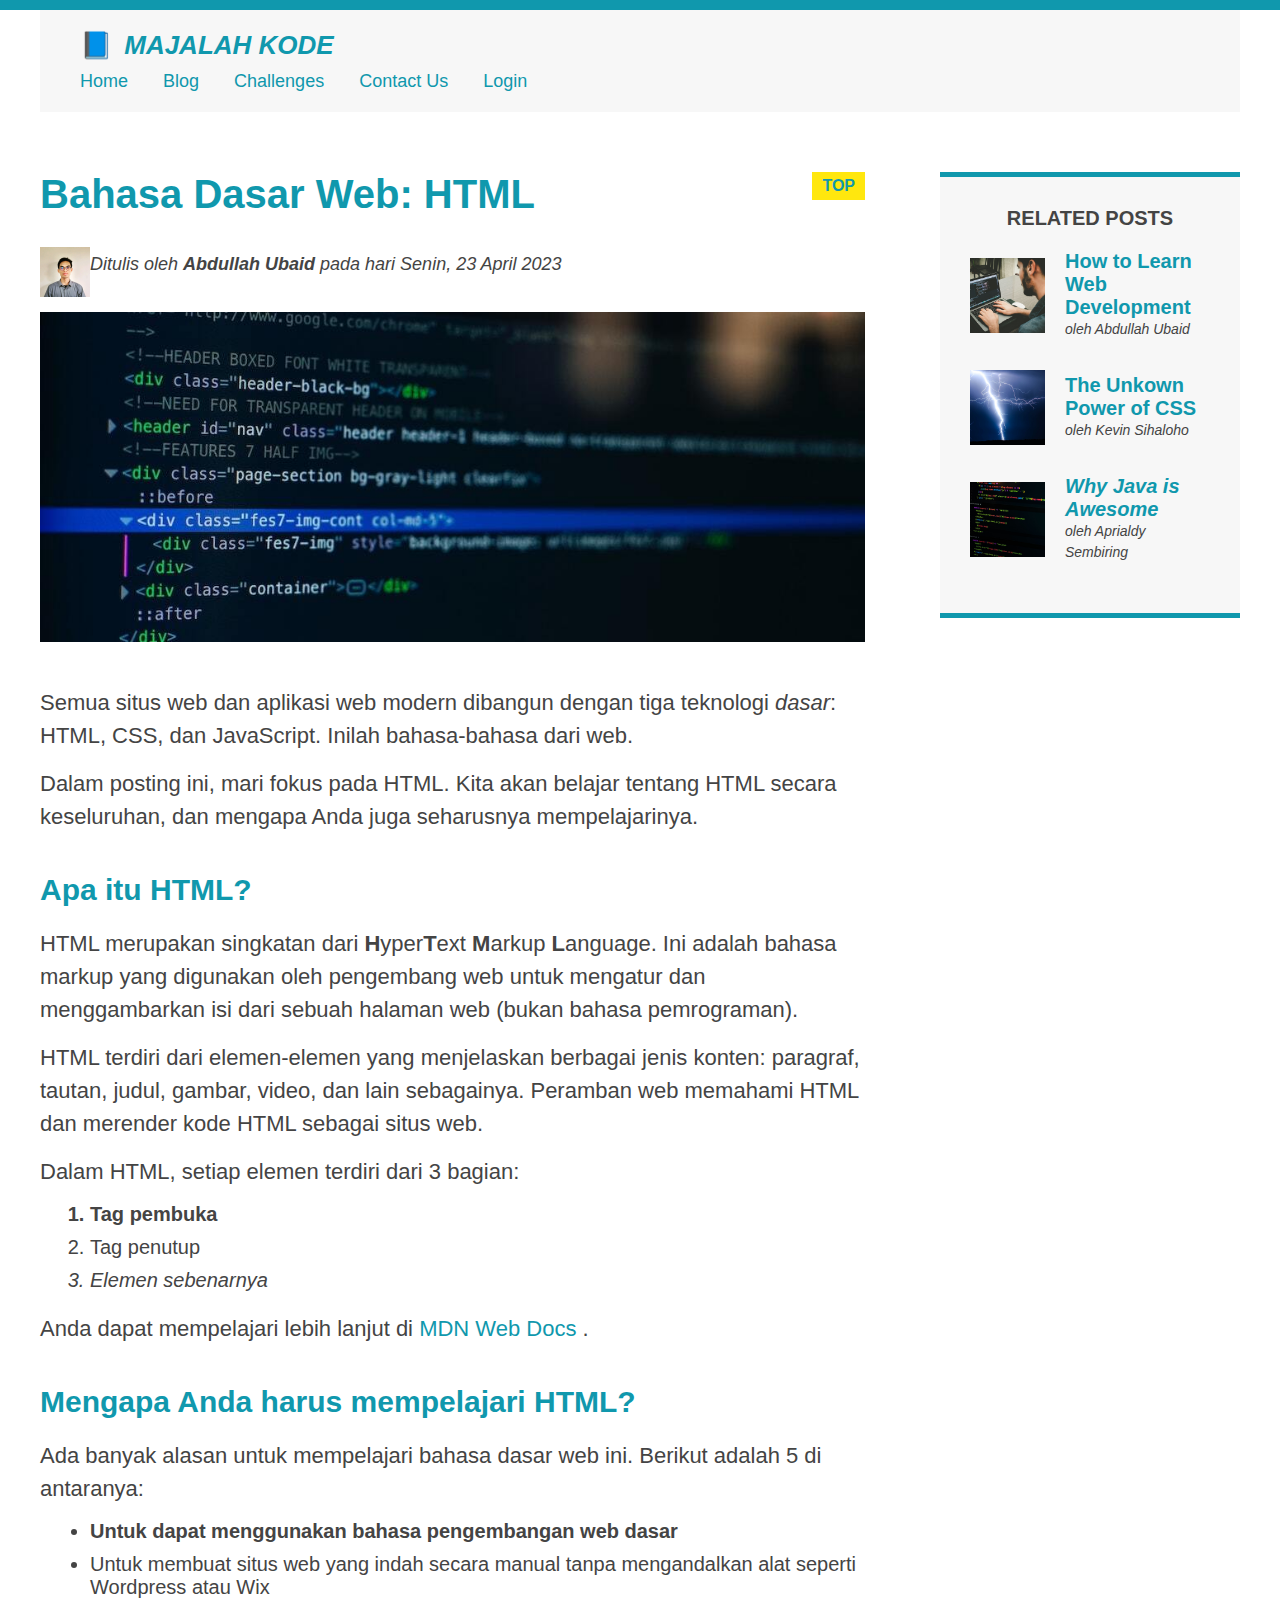
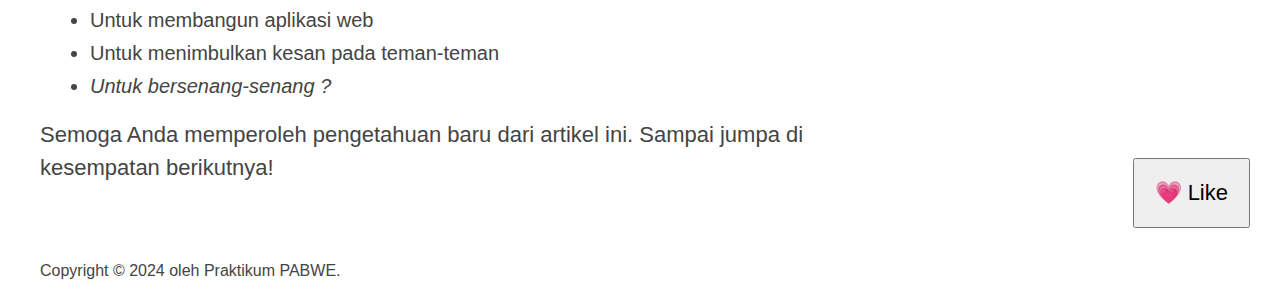
<file: index.html>
<!DOCTYPE html>
<html lang="id">
  <head>
    <meta charset="UTF-8" />
    <title>Praktikum PABWE</title>
    <link rel="stylesheet" href="style.css" />
    <link rel="stylesheet" href="layout.css" />
  </head>
  <body>
    <div class="container">
      <header class="main-header clearfix">
        <h1>&#128216; Majalah Kode</h1>

        <nav>
          <a href="index.html">Home</a>
          <a href="blog.html">Blog</a>
          <a href="challenges.html">Challenges</a>
          <a href="contact.html">Contact Us</a>
          <a href="login.html">Login</a>
        </nav>
      </header>

      <article>
        <header class="post-header">
          <h2 class="top">Bahasa Dasar Web: HTML</h2>

          <div class="author-box">
            <img
              src="assets/abdullah.jpeg"
              alt="Photo profile"
              width="50"
              height="50"
            />

            <p id="author">
              Ditulis oleh
              <strong>Abdullah Ubaid</strong>
              pada hari Senin, 23 April 2023
            </p>
          </div>

          <img
            src="assets/postImg.jpeg"
            alt="HTML code on a screen"
            width="500"
            height="200"
            class="post-img"
          />
        </header>

        <p>
          Semua situs web dan aplikasi web modern dibangun dengan tiga teknologi
          <em>dasar</em>: HTML, CSS, dan JavaScript. Inilah bahasa-bahasa dari
          web.
        </p>
        <p>
          Dalam posting ini, mari fokus pada HTML. Kita akan belajar tentang
          HTML secara keseluruhan, dan mengapa Anda juga seharusnya
          mempelajarinya.
        </p>

        <h3>Apa itu HTML?</h3>
        <p>
          HTML merupakan singkatan dari
          <strong>H</strong>yper<strong>T</strong>ext <strong>M</strong>arkup
          <strong>L</strong>anguage. Ini adalah bahasa markup yang digunakan
          oleh pengembang web untuk mengatur dan menggambarkan isi dari sebuah
          halaman web (bukan bahasa pemrograman).
        </p>
        <p>
          HTML terdiri dari elemen-elemen yang menjelaskan berbagai jenis
          konten: paragraf, tautan, judul, gambar, video, dan lain sebagainya.
          Peramban web memahami HTML dan merender kode HTML sebagai situs web.
        </p>
        <p>Dalam HTML, setiap elemen terdiri dari 3 bagian:</p>
        <ol>
          <li>Tag pembuka</li>
          <li>Tag penutup</li>
          <li>Elemen sebenarnya</li>
        </ol>

        <p>
          Anda dapat mempelajari lebih lanjut di
          <a
            href="https://developer.mozilla.org/en-US/docs/Web/HTML"
            target="_blank"
          >
            MDN Web Docs
          </a>
          .
        </p>

        <h3>Mengapa Anda harus mempelajari HTML?</h3>
        <p>
          Ada banyak alasan untuk mempelajari bahasa dasar web ini. Berikut
          adalah 5 di antaranya:
        </p>
        <ul>
          <li>Untuk dapat menggunakan bahasa pengembangan web dasar</li>
          <li>
            Untuk membuat situs web yang indah secara manual tanpa mengandalkan
            alat seperti Wordpress atau Wix
          </li>
          <li>Untuk membangun aplikasi web</li>
          <li>Untuk menimbulkan kesan pada teman-teman</li>
          <li>Untuk bersenang-senang ?</li>
        </ul>
        <p>
          Semoga Anda memperoleh pengetahuan baru dari artikel ini. Sampai jumpa
          di kesempatan berikutnya!
        </p>
      </article>

      <aside>
        <h4>Related posts</h4>
        <ul class="related">
          <li class="related-post">
            <img
              src="assets/related-1.jpg"
              alt="Person Programming"
              width="75"
              height="75"
            />
            <div>
              <a href="#" class="related-link">How to Learn Web Development</a>
              <p class="related-author">oleh Abdullah Ubaid</p>
            </div>
          </li>
          <li class="related-post">
            <img
              src="assets/related-2.jpg"
              alt="Lighting"
              width="75"
              height="75"
            />
            <div>
              <a href="#" class="related-link">The Unkown Power of CSS</a>
              <p class="related-author">oleh Kevin Sihaloho</p>
            </div>
          </li>
          <li class="related-post">
            <img
              src="assets/related-3.jpg"
              alt="JavaScript code on a screen"
              width="75"
              height="75"
            />
            <div>
              <a href="#" class="related-link">Why Java is Awesome</a>
              <p class="related-author">oleh Aprialdy Sembiring</p>
            </div>
          </li>
        </ul>
      </aside>

      <footer>
        <p id="copyright" class="copyright text">
          Copyright &copy; 2024 oleh Praktikum PABWE.
        </p>
      </footer>

      <button class="btn-absolute">
        <span style="color: tomato">&#128151;</span> Like
      </button>
    </div>
  </body>
</html>
</file>
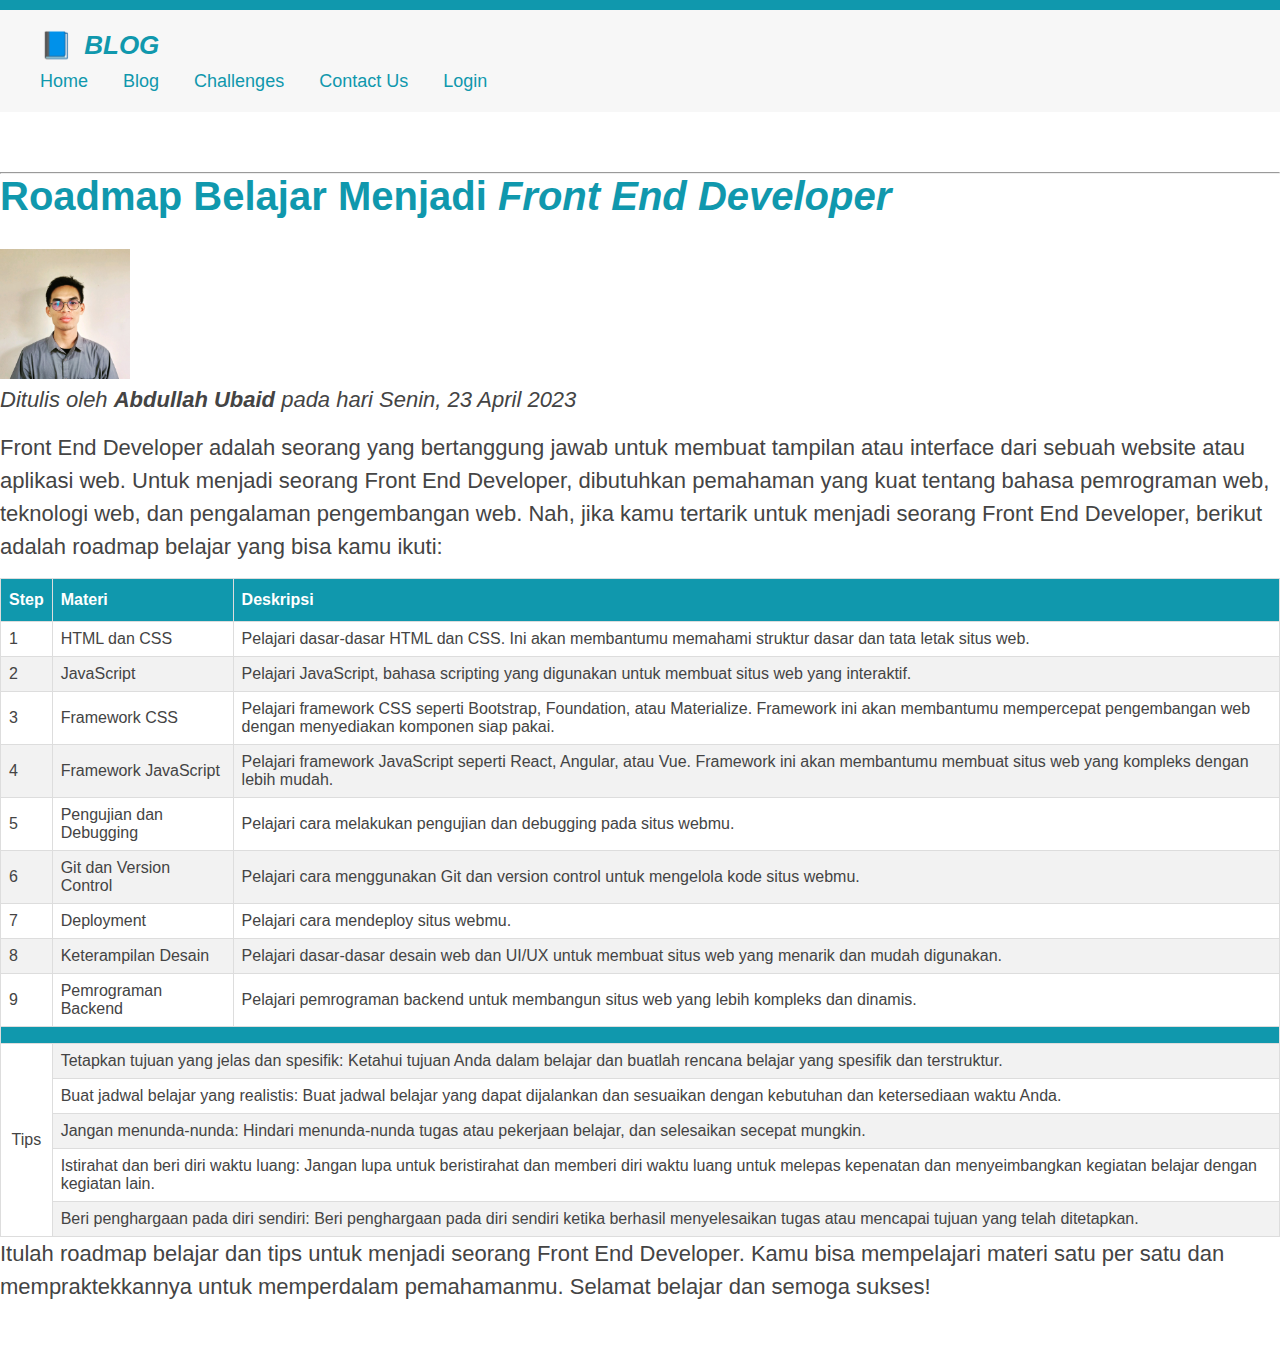
<file: blog.html>
<!DOCTYPE html>
<html lang="id">
  <head>
    <meta charset="UTF-8" />
    <link rel="stylesheet" href="custom.css" />
    <title>Blog</title>
  </head>
  <body>
    <header class="main-header clearfix">
      <h1>&#128216; Blog</h1>

      <nav>
        <a href="index.html">Home</a>
        <a href="blog.html">Blog</a>
        <a href="challenges.html">Challenges</a>
        <a href="contact.html">Contact Us</a>
        <a href="login.html">Login</a>
      </nav>
    </header>

    <hr />

    <article>
      <header>
        <h2>Roadmap Belajar Menjadi <em>Front End Developer</em></h2>

        <img src="assets/abdullah.jpeg" alt="Front End Developer" width="130" />
        <p>Ditulis oleh <b>Abdullah Ubaid</b> pada hari Senin, 23 April 2023</p>
      </header>

      <p>
        Front End Developer adalah seorang yang bertanggung jawab untuk membuat
        tampilan atau interface dari sebuah website atau aplikasi web. Untuk
        menjadi seorang Front End Developer, dibutuhkan pemahaman yang kuat
        tentang bahasa pemrograman web, teknologi web, dan pengalaman
        pengembangan web. Nah, jika kamu tertarik untuk menjadi seorang Front
        End Developer, berikut adalah roadmap belajar yang bisa kamu ikuti:
      </p>

      <table border="1" cellspacing="0" cellpadding="5" class="table-blog">
        <thead>
          <tr align="left">
            <th>Step</th>
            <th>Materi</th>
            <th>Deskripsi</th>
          </tr>
        </thead>
        <tbody>
          <tr>
            <td>1</td>
            <td>HTML dan CSS</td>
            <td>
              Pelajari dasar-dasar HTML dan CSS. Ini akan membantumu memahami
              struktur dasar dan tata letak situs web.
            </td>
          </tr>
          <tr>
            <td>2</td>
            <td>JavaScript</td>
            <td>
              Pelajari JavaScript, bahasa scripting yang digunakan untuk membuat
              situs web yang interaktif.
            </td>
          </tr>
          <tr>
            <td>3</td>
            <td>Framework CSS</td>
            <td>
              Pelajari framework CSS seperti Bootstrap, Foundation, atau
              Materialize. Framework ini akan membantumu mempercepat
              pengembangan web dengan menyediakan komponen siap pakai.
            </td>
          </tr>
          <tr>
            <td>4</td>
            <td>Framework JavaScript</td>
            <td>
              Pelajari framework JavaScript seperti React, Angular, atau Vue.
              Framework ini akan membantumu membuat situs web yang kompleks
              dengan lebih mudah.
            </td>
          </tr>
          <tr>
            <td>5</td>
            <td>Pengujian dan Debugging</td>
            <td>
              Pelajari cara melakukan pengujian dan debugging pada situs webmu.
            </td>
          </tr>
          <tr>
            <td>6</td>
            <td>Git dan Version Control</td>
            <td>
              Pelajari cara menggunakan Git dan version control untuk mengelola
              kode situs webmu.
            </td>
          </tr>
          <tr>
            <td>7</td>
            <td>Deployment</td>
            <td>Pelajari cara mendeploy situs webmu.</td>
          </tr>
          <tr>
            <td>8</td>
            <td>Keterampilan Desain</td>
            <td>
              Pelajari dasar-dasar desain web dan UI/UX untuk membuat situs web
              yang menarik dan mudah digunakan.
            </td>
          </tr>
          <tr>
            <td>9</td>
            <td>Pemrograman Backend</td>
            <td>
              Pelajari pemrograman backend untuk membangun situs web yang lebih
              kompleks dan dinamis.
            </td>
          </tr>
          <tr>
            <td colspan="3" style="background-color: #1098ad"></td>
          </tr>
          <tr align="center">
            <td rowspan="6">Tips</td>
          </tr>
          <tr>
            <td colspan="2">
              Tetapkan tujuan yang jelas dan spesifik: Ketahui tujuan Anda dalam
              belajar dan buatlah rencana belajar yang spesifik dan terstruktur.
            </td>
          </tr>
          <tr>
            <td colspan="2">
              Buat jadwal belajar yang realistis: Buat jadwal belajar yang dapat
              dijalankan dan sesuaikan dengan kebutuhan dan ketersediaan waktu
              Anda.
            </td>
          </tr>
          <tr>
            <td colspan="2">
              Jangan menunda-nunda: Hindari menunda-nunda tugas atau pekerjaan
              belajar, dan selesaikan secepat mungkin.
            </td>
          </tr>
          <tr>
            <td colspan="2">
              Istirahat dan beri diri waktu luang: Jangan lupa untuk
              beristirahat dan memberi diri waktu luang untuk melepas kepenatan
              dan menyeimbangkan kegiatan belajar dengan kegiatan lain.
            </td>
          </tr>
          <tr>
            <td colspan="2">
              Beri penghargaan pada diri sendiri: Beri penghargaan pada diri
              sendiri ketika berhasil menyelesaikan tugas atau mencapai tujuan
              yang telah ditetapkan.
            </td>
          </tr>
        </tbody>
      </table>

      <p>
        Itulah roadmap belajar dan tips untuk menjadi seorang Front End
        Developer. Kamu bisa mempelajari materi satu per satu dan
        mempraktekkannya untuk memperdalam pemahamanmu. Selamat belajar dan
        semoga sukses!
      </p>
    </article>
  </body>
</html>
</file>
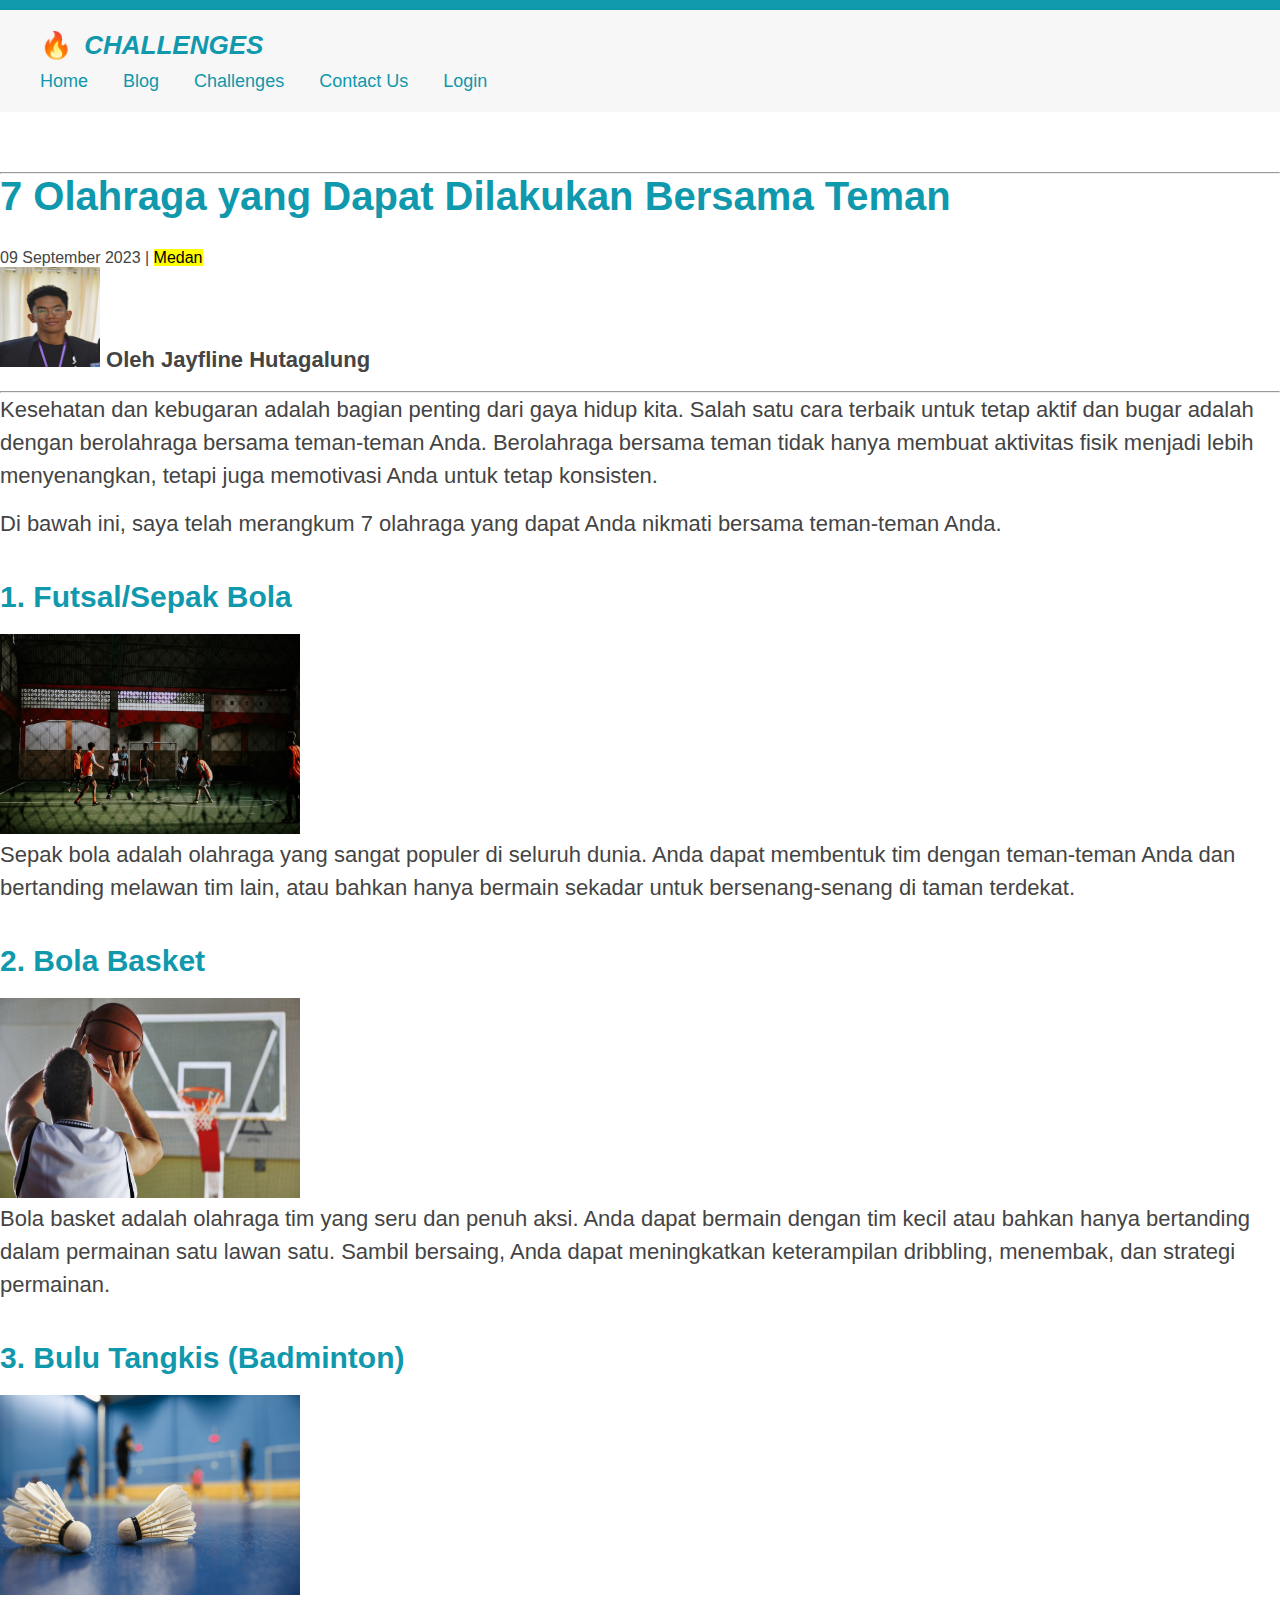
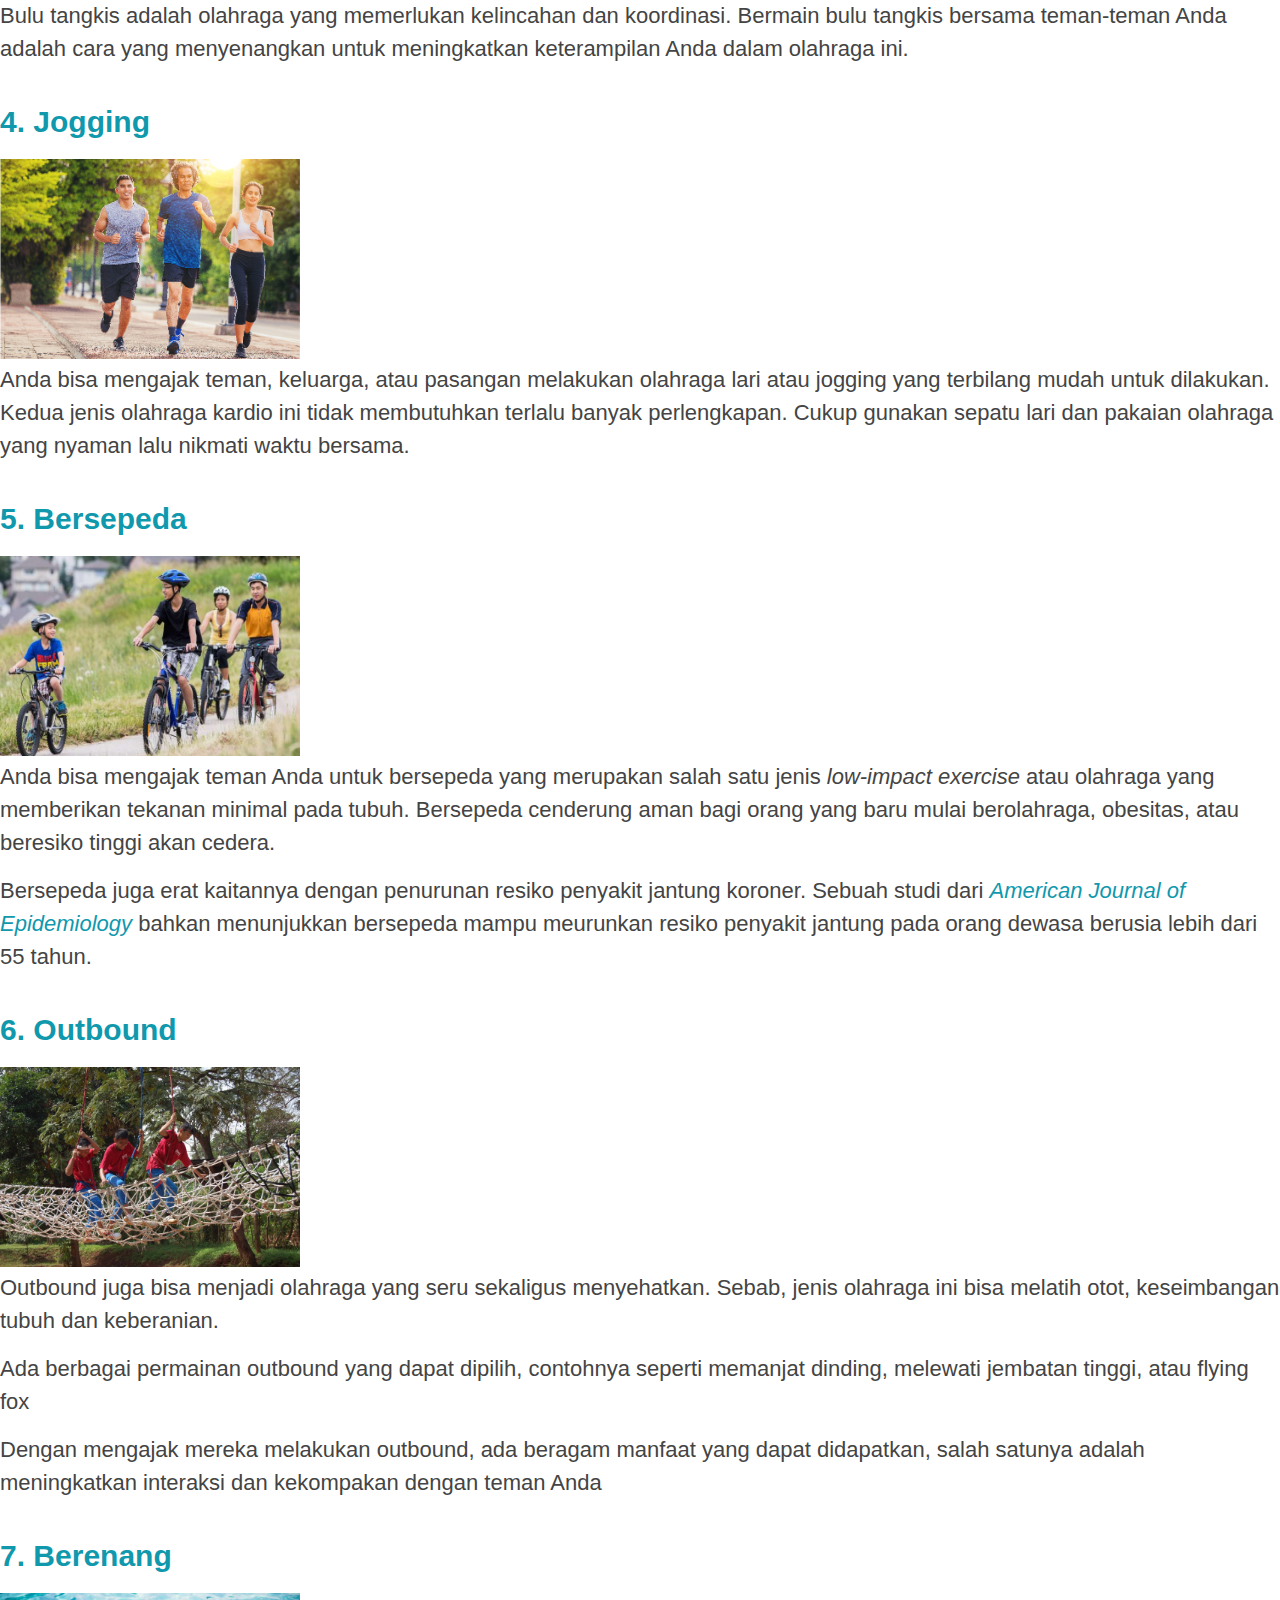
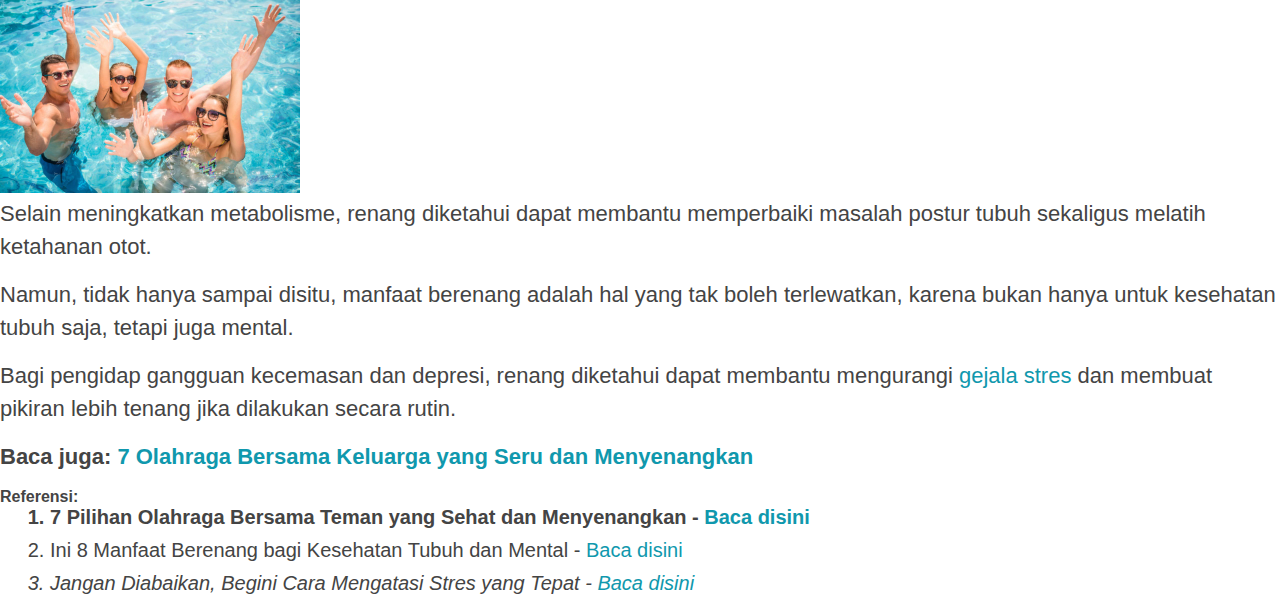
<file: challenges.html>
<!DOCTYPE html>
<html lang="id">
  <head>
    <meta charset="UTF-8" />
    <meta name="viewport" content="width=device-width, initial-scale=1.0" />
    <title>Hidup Sehat</title>
    <link rel="icon" href="assets/icons8-healthy-64.png">
    <link rel="stylesheet" href="custom.css" />
  </head>
  <body>
    <header class="main-header clearfix">
      <h1>&#128293; Challenges</h1>

      <nav>
        <a href="index.html">Home</a>
        <a href="blog.html">Blog</a>
        <a href="challenges.html">Challenges</a>
        <a href="contact.html">Contact Us</a>
        <a href="login.html">Login</a>
      </nav>
    </header>

    <hr>
  <header>
    <h2>
      <b>7 Olahraga yang Dapat Dilakukan Bersama Teman</b>
    </h2>
    09 September 2023 | <mark>Medan</mark>

    <p>
      <img
        src="/assets/my-photo.jpg"
        alt="Foto Jay"
        height="100"
        width="100"
      /><b> Oleh Jayfline Hutagalung</b>
    </p>
  </header>
    <hr />

    <p class="justify">
      Kesehatan dan kebugaran adalah bagian penting dari gaya hidup kita. Salah
      satu cara terbaik untuk tetap aktif dan bugar adalah dengan berolahraga
      bersama teman-teman Anda. Berolahraga bersama teman tidak hanya membuat
      aktivitas fisik menjadi lebih menyenangkan, tetapi juga memotivasi Anda
      untuk tetap konsisten.
    </p>

    <p class="justify">
      Di bawah ini, saya telah merangkum 7 olahraga yang dapat Anda nikmati
      bersama teman-teman Anda.
    </p>

    <h3>1. Futsal/Sepak Bola</h3>
    <img src="/assets/futsal.jpeg" alt="Gambar Futsal" width="300" height="200">
    <p class="justify">
      Sepak bola adalah olahraga yang sangat populer di seluruh dunia. Anda
      dapat membentuk tim dengan teman-teman Anda dan bertanding melawan tim
      lain, atau bahkan hanya bermain sekadar untuk bersenang-senang di taman
      terdekat.
    </p>
    
    <h3>2. Bola Basket</h3>
    <img src="/assets/basket.jpg" alt="Gambar Olahraga Basket" width="300" height="200">
    <p class="justify">
      Bola basket adalah olahraga tim yang seru dan penuh aksi. Anda dapat 
      bermain dengan tim kecil atau bahkan hanya bertanding dalam permainan 
      satu lawan satu. Sambil bersaing, Anda dapat meningkatkan keterampilan 
      dribbling, menembak, dan strategi permainan.
    </p>

    <h3>3. Bulu Tangkis (Badminton)</h3>
    <img src="/assets/bultang.png" alt="Gambar Badminton" width="300" height="200">
    <p class="justify">
      Bulu tangkis adalah olahraga yang memerlukan kelincahan dan koordinasi. 
      Bermain bulu tangkis bersama teman-teman Anda adalah cara yang menyenangkan 
      untuk meningkatkan keterampilan Anda dalam olahraga ini.
    </p>

    <h3>4. Jogging</h3>
    <img src="/assets/jogging.jpg" alt="Gambar Jogging" width="300" height="200">
    <p class="justify">
      Anda bisa mengajak teman, keluarga, atau pasangan melakukan olahraga lari atau jogging yang terbilang mudah untuk dilakukan. 
      Kedua jenis olahraga kardio ini tidak membutuhkan terlalu banyak perlengkapan. Cukup gunakan sepatu lari dan pakaian olahraga 
      yang nyaman lalu nikmati waktu bersama.
    </p>

    <h3>5. Bersepeda</h3>
    <img src="/assets/sepeda.jpg" alt="Gambar Bersepeda" width="300" height="200">
    <p class="justify">
      Anda bisa mengajak teman Anda untuk bersepeda yang merupakan salah satu jenis
      <em>low-impact exercise</em> atau olahraga yang memberikan tekanan minimal pada
      tubuh. Bersepeda cenderung aman bagi orang yang baru mulai berolahraga, obesitas,
      atau beresiko tinggi akan cedera.
    </p>

    <p>
      Bersepeda juga erat kaitannya dengan penurunan resiko penyakit jantung koroner.
      Sebuah studi dari <a href="https://academic.oup.com/aje/article/183/8/729/1739851?login=true">
      <em>American Journal of Epidemiology</em></a> bahkan menunjukkan bersepeda mampu meurunkan resiko penyakit jantung pada orang
      dewasa berusia lebih dari 55 tahun.
    </p>

    <h3>6. Outbound</h3>
    <img src="/assets/outbound.jpg" alt="Gambar Outbound" width="300" height="200">
    <p class="justify">Outbound juga bisa menjadi olahraga yang seru sekaligus menyehatkan. Sebab, jenis olahraga ini bisa melatih otot, keseimbangan tubuh dan keberanian.</p>
    <p class="justify">Ada berbagai permainan outbound yang dapat dipilih, contohnya seperti memanjat dinding, melewati jembatan tinggi, atau flying fox</p>
    <p class="justify">Dengan mengajak mereka melakukan outbound, ada beragam manfaat yang dapat didapatkan, salah satunya adalah meningkatkan interaksi dan kekompakan dengan teman Anda</p>
    
    <h3>7. Berenang</h3>
    <img src="/assets/renang.jpg" alt="Gambar Berenang" width="300" height="200">
    <p class="justify">Selain meningkatkan metabolisme, renang diketahui dapat membantu memperbaiki masalah postur tubuh sekaligus melatih ketahanan otot.</p>
    <p class="justify">Namun, tidak hanya sampai disitu, manfaat berenang adalah hal yang tak boleh terlewatkan, karena bukan hanya untuk kesehatan tubuh saja, tetapi juga mental.</p>
    <p class="justify">Bagi pengidap gangguan kecemasan dan depresi, renang diketahui dapat membantu mengurangi <a href="https://www.siloamhospitals.com/informasi-siloam/artikel/memahami-stres-dan-cara-menanganinya">
      gejala stres</a> dan membuat pikiran lebih tenang jika dilakukan secara rutin.</p>

    <p>
      <b>Baca juga:</b>
      <a href="https:/https://www.sehataqua.co.id/olahraga-bersama-keluarga/">
        <b>7 Olahraga Bersama Keluarga yang Seru dan Menyenangkan</b>
      </a>
    </p>
    <b>Referensi:</b>
      <ol>
        <li>7 Pilihan Olahraga Bersama Teman yang Sehat dan Menyenangkan
        - <a href="https://hellosehat.com/kebugaran/olahraga-lainnya/pilihan-olahraga-bersama-teman/">Baca disini
        </a>
      </li>
      <li>Ini 8 Manfaat Berenang bagi Kesehatan Tubuh dan Mental
      - <a href="https://www.siloamhospitals.com/informasi-siloam/artikel/manfaat-berenang">Baca disini</a>
      </li>
      <li>
        Jangan Diabaikan, Begini Cara Mengatasi Stres yang Tepat
      - <a href="https://www.siloamhospitals.com/informasi-siloam/artikel/memahami-stres-dan-cara-menanganinya">Baca disini</a>
      </li>
      </ol>
    </p>
  </body>
</html>
</file>
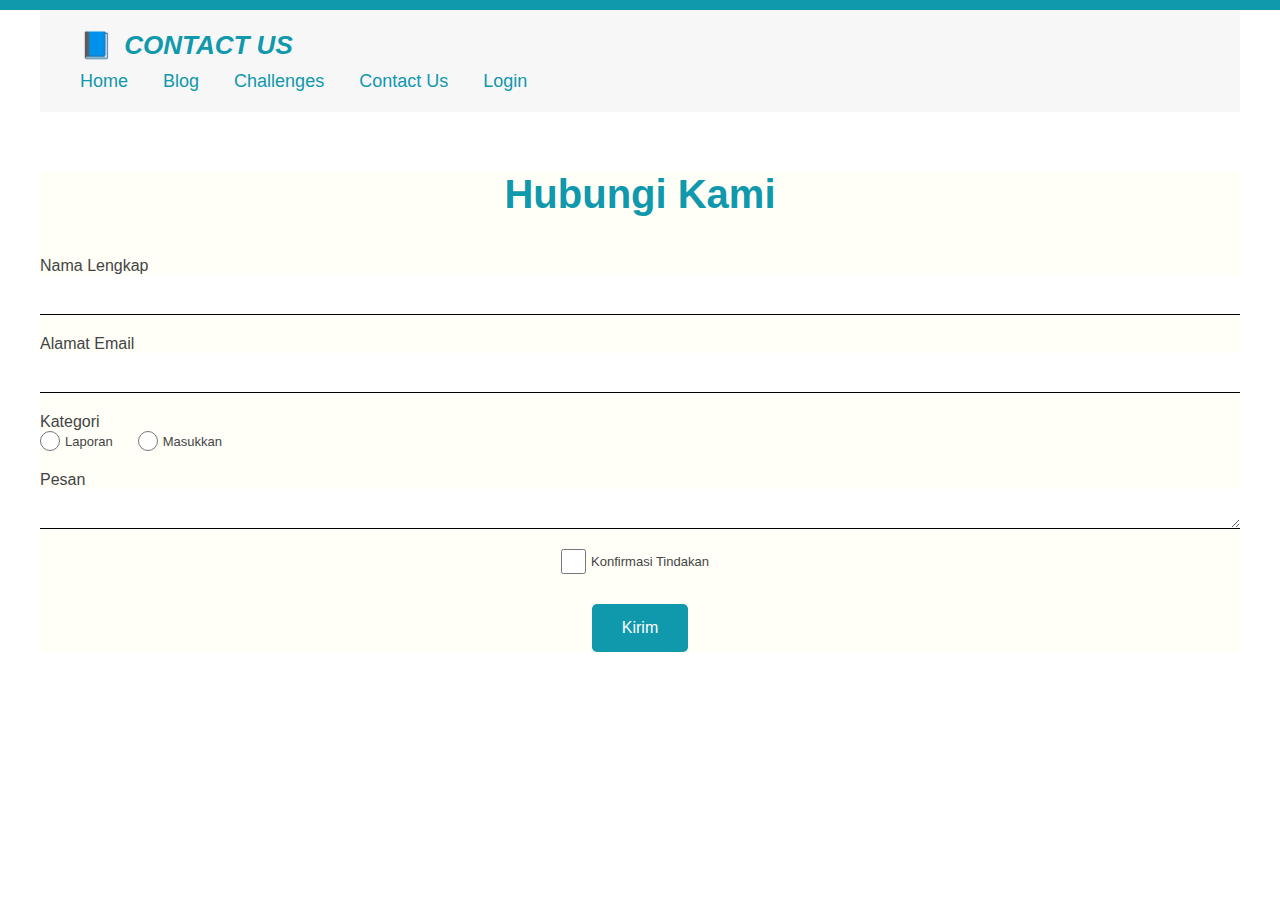
<file: contact.html>
<!DOCTYPE html>
<html lang="id">
<head>
    <meta charset="UTF-8" />
    <link rel="stylesheet" href="custom.css">
    <title>Praktikum PABWE</title>
</head>
<body>
    <div class="container">
        <header class="main-header clearfix">
            <h1>&#128216; Contact us</h1>
            
            <nav>
                <a href="index.html">Home</a>
                <a href="blog.html">Blog</a>
                <a href="challenges.html">Challenges</a>
                <a href="contact.html">Contact Us</a>
                <a href="login.html">Login</a>
            </nav>
        </header>
    
        <main>
            <form class="contact-us">
                <h2>Hubungi Kami</h2>
                <div class="nama-lengkap">
                    <label for="name">Nama Lengkap</label>
                    <input type="text" id="name" name="name" />
                </div>
                <div class="alamat-email">
                    <label for="email">Alamat Email</label>
                    <input type="email" id="email" name="email" />
                </div>
                <div class="Kategori">
                    <label for="kategori">Kategori</label>
                    <br>
                    <div>
                        <input type="radio" id="report" name="kategori" value="report" />
                        <label for="report">Laporan</label><br />
                        <input type="radio" id="feedback" name="kategori" value="feedback" />
                        <label for="feedback">Masukkan</label>
                    </div>
                </div>
                <div class="pesan">
                    <label for="message">Pesan</label>
                    <textarea id="message" name="message" rows="5"></textarea>
                </div>
                <div class="konfirmasi">
                    <input 
                                type="checkbox"
                                id="verification"
                                name="verification"
                                value="1"
                                required
                            />
                            <label for="verification">Konfirmasi Tindakan</label>
                </div>
                <input type="submit" value="Kirim" class="submit" style="color: white;"/>
            </form>
        </main>
    </div>
</body>
</html>
</file>
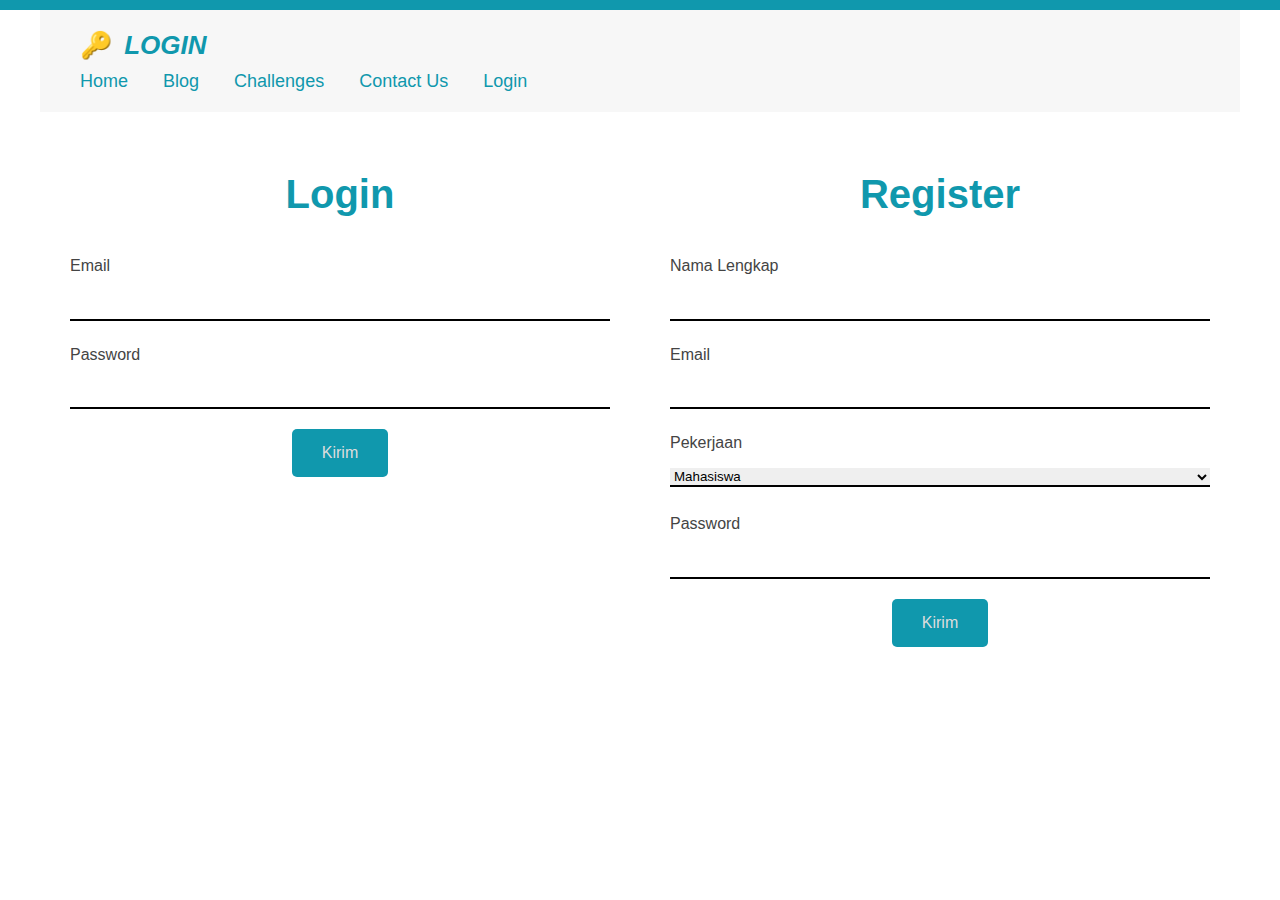
<file: login.html>
<!DOCTYPE html>
<html lang="id">
  <head>
    <meta charset="UTF-8" />
    <title>Praktikum PABWE</title>
    <link rel="stylesheet" href="custom.css" />
  </head>
  <body>
    <div class="container">
      <header class="main-header clearfix">
        <h1>&#128273; Login</h1>

        <nav>
          <a href="index.html">Home</a>
          <a href="blog.html">Blog</a>
          <a href="challenges.html">Challenges</a>
          <a href="contact.html">Contact Us</a>
          <a href="login.html">Login</a>
        </nav>
      </header>

      <main class="container-login">
        <fieldset>
          <label class="title">Login</label>
          <form>
            <p>
              <label for="Email">Email</label>
              <br />
              <input type="email" name="email" id="email" />
            </p>
            <p>
              <label for="password">Password</label>
              <br />
              <input type="password" name="password" id="password" />
            </p>
            <p>
              <button type="button">Kirim</button>
            </p>
          </form>
        </fieldset>
        <fieldset>
          <label class="title">Register</label>
          <form action="">
            <p>
              <label for="nama">Nama Lengkap</label>
              <br />
              <input type="text" name="nama" id="nama" />
            </p>
            <p>
              <label for="email">Email</label>
              <br />
              <input type="email" name="email" id="email" />
            </p>
            <p>
              <label for="job">Pekerjaan</label>
              <br />
              <select name="job" id="job">
                <option value="mahasiswa">Mahasiswa</option>
                <option value="asisten dosen">Asisten Dosen</option>
                <option value="dosen">Dosen</option>
              </select>
            </p>
            <p>
              <label for="password">Password</label>
              <br />
              <input type="password" name="password" id="password" />
            </p>
            <p>
              <button type="button">Kirim</button>
            </p>
          </form>
        </fieldset>
      </main>
    </div>
  </body>
</html>
</file>
<file: style.css>
* {
    margin: 0;
    padding: 0;
    box-sizing: border-box;
}

body {
    color: #444444;
    font-family: sans-serif;
    border-top: 10px solid #1098ad;
    position: relative;
}

.container {
    width: 1200px;
    margin: 0 auto;
}

.main-header {
    background-color: #f7f7f7;
    padding: 20px 40px;
    margin-bottom: 60px;
}

nav {
    font-size: 18px;
}

article {
    margin-bottom: 60px;
}

.post-header {
    margin-bottom: 40px;
}

aside {
    background-color: #f7f7f7;
    border-top: 5px solid #1098ad;
    border-bottom: 5px solid #1098ad;
    padding: 50px 0;
    margin: 0 auto;
    margin-bottom: 50px;
    width: 500px;
}

h1,
h2,
h3 {
color: #1098ad;
}

h1 {
font-size: 26px;
text-transform: uppercase; 
font-style: italic;
}

h2 {
font-size: 40px; 
margin-bottom: 30px;
}

h3 {
font-size: 30px;
margin-bottom: 20px; 
margin-top: 40px;
}

h4 {
font-size: 20px;
text-transform: uppercase; 
text-align: center;
margin-bottom: 20px;
}

p {
font-size: 22px; 
line-height: 1.5; 
margin-bottom: 15px;
}

ul,
ol {
margin-left: 50px; 
margin-bottom: 20px;
}

li {
font-size: 20px; 
margin-bottom: 10px;
}

li:last-child {
margin-bottom: 0px;
}

#author {
font-style: italic;
font-size: 18px;
}

#copyright {
font-size: 16px;
}

.related-author {
font-size: 18px; 
font-weight: bold;
}

.related {
list-style: none;
}

.main-header {
background-color: #f7f7f7;
}

aside {
background-color: #f7f7f7;
border-top: 5px solid #1098ad; 
border-bottom: 5px solid #1098ad;
}

li:first-child {
font-weight: bold;
}

li:last-child {
font-style: italic;
}

/* Styling links */
a:link {
color: #1098ad;
text-decoration: none;
}

a:visited {
color: #1098ad;
}

a:hover {
color: orangered;
font-weight: bold;
text-decoration: underline dotted orangered;
}

a:active {
background-color: gainsboro; 
font-style: italic;
}

.post-img {
width: 100%;
height: auto;
}

 nav a:link {
    margin: 10px 30px 0 0;
    display: inline-block;
}

nav a:link:last-child {
    margin-right: 0;
}

.btn-absolute {
    font-size: 22px;
    padding: 20px;
    cursor: pointer;
    position: absolute;
    bottom: 70px;
    right: 0px;
}

.position-relative {
    position: relative;
}

h1::first-letter {
    font-style: normal;
    margin-right: 5px;
}

.top {
    position: relative;
}

.top::after {
    content: "TOP";
    background-color: #ffe70e;
    font-size: 16px;
    font-weight: bold;
    display: inline-block;
    padding: 5px 10px;
    position: absolute;
    top: 0px;
    right: 0px;
}
</file>
<file: layout.css>
.author-box {
  display: flex;
  align-items: center;
  margin-bottom: 15px;
}

.author {
  margin-bottom: 0;
  margin-left: 15px;
}

.related-post {
  display: flex;
  align-items: center;
  gap: 20px;
  margin-bottom: 30px;
}

.related-link {
  font-weight: bold;
}

.related-link::link {
  font-size: 17px;
  font-weight: bold;
  font-style: normal;
  margin-bottom: 5px;
  display: block;
}

.related-author {
  margin-bottom: 0;
  font-size: 14px;
  font-weight: normal;
  font-style: italic;
}

aside {
  width: 300px;
  padding-top: 30px;
}

.related {
  margin: 0;
  padding-right: 30px;
  padding-left: 30px;
}

.container {
  display: grid;
  grid-template-columns: 1fr 300px;
  column-gap: 75px;
  row-gap: 60px;
  align-items: start;
}

.main-header {
  margin-bottom: 0;
  grid-column: 1 / -1;
}

article {
  margin-bottom: 0;
}

footer {
  grid-column: 1/ -1;
}

.container {
  display: grid;
  grid-template-columns: 1fr 300px;
  column-gap: 75px;
  row-gap: 60px;
  align-items: start;
}

.main-header {
  margin-bottom: 0;
  grid-column: 1 / -1;
}

article {
  margin-bottom: 0;
}

footer {
  grid-column: 1/ -1;
}

.btn-absolute {
  right: 30px;
}
</file>
<file: custom.css>
* {
  margin: 0;
  padding: 0;
  box-sizing: border-box;
}

body {
  color: #444444;
  font-family: sans-serif;
  border-top: 10px solid #1098ad;
  position: relative;
}

.container {
  width: auto;
  margin: 0px 40px 0px 40px;
}

.main-header {
  background-color: #f7f7f7;
  padding: 20px 40px;
  margin-bottom: 60px;
}

nav {
  font-size: 18px;
}

article {
  margin-bottom: 60px;
}

.post-header {
  margin-bottom: 40px;
}

aside {
  background-color: #f7f7f7;
  border-top: 5px solid #1098ad;
  border-bottom: 5px solid #1098ad;
  padding: 50px 0;
  margin: 0 auto;
  margin-bottom: 50px;
  width: 500px;
}

h1,
h2,
h3 {
  color: #1098ad;
}

h1 {
  font-size: 26px;
  text-transform: uppercase;
  font-style: italic;
}

h2 {
  font-size: 40px;
  margin-bottom: 30px;
}

h3 {
  font-size: 30px;
  margin-bottom: 20px;
  margin-top: 40px;
}

h4 {
  font-size: 20px;
  text-transform: uppercase;
  text-align: center;
  margin-bottom: 20px;
}

p {
  font-size: 22px;
  line-height: 1.5;
  margin-bottom: 15px;
}

ul,
ol {
  margin-left: 50px;
  margin-bottom: 20px;
}

li {
  font-size: 20px;
  margin-bottom: 10px;
}

li:last-child {
  margin-bottom: 0px;
}

#author {
  font-style: italic;
  font-size: 18px;
}

#copyright {
  font-size: 16px;
}

.related-author {
  font-size: 18px;
  font-weight: bold;
}

.related {
  list-style: none;
}

.main-header {
  background-color: #f7f7f7;
}

aside {
  background-color: #f7f7f7;
  border-top: 5px solid #1098ad;
  border-bottom: 5px solid #1098ad;
}

li:first-child {
  font-weight: bold;
}

li:last-child {
  font-style: italic;
}

/* Styling links */
a:link {
  color: #1098ad;
  text-decoration: none;
}

a:visited {
  color: #1098ad;
}

a:hover {
  color: orangered;
  font-weight: bold;
  text-decoration: underline dotted orangered;
}

a:active {
  background-color: gainsboro;
  font-style: italic;
}

.post-img {
  width: 100%;
  height: auto;
}

nav a:link {
  margin: 10px 30px 0 0;
  display: inline-block;
}

nav a:link:last-child {
  margin-right: 0;
}

.btn-absolute {
  font-size: 22px;
  padding: 20px;
  cursor: pointer;
  position: absolute;
  bottom: 70px;
  right: 0px;
}

.position-relative {
  position: relative;
}

h1::first-letter {
  font-style: normal;
  margin-right: 5px;
}

.top {
  position: relative;
}

.top::after {
  content: "TOP";
  background-color: #ffe70e;
  font-size: 16px;
  font-weight: bold;
  display: inline-block;
  padding: 5px 10px;
  position: absolute;
  top: 0px;
  right: 0px;
}

article header p {
  font-style: italic;
}

/* BLOG SECTION */
.table-blog {
  font-family: Arial, Helvetica, sans-serif;
  border-collapse: collapse;
  width: 100%;
}

.table-blog td,
.table-blog th {
  border: 1px solid #ddd;
  padding: 8px;
}

.table-blog tr:nth-child(even) {
  background-color: #f2f2f2;
}

.table-blog tr:hover {
  background-color: #ddd;
}

.table-blog th {
  padding-top: 12px;
  padding-bottom: 12px;
  text-align: left;
  background-color: #1098ad;
  color: white;
}

/* CONTACT SECTION */
main {
  display: flex;
  align-items: center;
  justify-content: center;
}
main .contact-us {
  display: flex;
  flex-direction: column;
  width: 100%;
  height: auto;
  align-items: center;
  background-color: #ffe7;
}
main .contact-us .nama-lengkap,
main .contact-us .alamat-email,
main .contact-us .pesan {
  display: flex;
  flex-direction: column;
  width: 100%;
  margin-top: 10px;
  margin-bottom: 10px;
}

main .contact-us .Kategori,
main .contact-us .konfirmasi {
  width: 100%;
  margin-top: 10px;
  margin-bottom: 10px;
  gap: 10px;
}

main .contact-us .Kategori div {
  display: flex;
  align-items: center;
}

main .contact-us .Kategori div label {
  font-size: small;
  margin-left: 5px;
  margin-right: 25px;
}

main .contact-us .Kategori div input {
  width: 20px;
  height: 20px;
}

main .contact-us .nama-lengkap input,
main .contact-us .alamat-email input,
main .contact-us .pesan textarea {
  height: 40px;
  border-top: 0px;
  border-left: 0px;
  border-right: 0px;
  border-bottom: 1px solid black;
}

main .contact-us .konfirmasi {
  font-size: small;
  display: flex;
  justify-content: center;
  align-items: center;
}

main .contact-us .konfirmasi label {
  font-size: small;
  margin-left: -5px;
  margin-right: 10px;
}

main .contact-us .konfirmasi input {
  width: 25px;
  height: 25px;
}

main .contact-us .submit {
  color: #ddd;
  background-color: #1098ad;
  margin-top: 20px;
  font-size: medium;
  padding: 15px 30px 15px 30px;
  border: 0px;
  border-radius: 5px;
}

/* CHALLENGES SECTION */
article p strong {
  color: #1098ad;
}

/* CHALLENGES SECTION */
.container-login {
  margin: 0px 50px 0px 50px 0px;
  display: flex;
  align-items: flex-start;
}

.container-login fieldset {
  display: flex;
  flex-direction: column;

  margin: 0px 30px 0px 30px;
  border: none;
  width: 100%;
}

.container-login fieldset .title {
  align-self: center;
  font-size: 40px;
  font-weight: bold;
  color: #1098ad;
}

.container-login fieldset form {
  width: 100%;
  margin-top: 30px;
  display: inline-block;
  flex-direction: column;
  align-items: center;
}

.container-login fieldset form label {
  font-size: medium;
  align-self: flex-start;
}

.container-login fieldset form input {
  height: 40px;
  width: 100%;
  border-top: 0px;
  border-left: 0px;
  border-right: 0px;
  border-bottom: 2px solid black;
}

.container-login fieldset form button {
  display: block;
  margin: 0 auto;
  color: #ddd;
  background-color: #1098ad;
  margin-top: 20px;
  font-size: medium;
  padding: 15px 30px 15px 30px;
  border: 0px;
  border-radius: 5px;
}

.container-login fieldset form select {
  width: 100%;
  border-top: 0px;
  border-left: 0px;
  border-right: 0px;
  border-bottom: 2px solid black;
}
</file>
